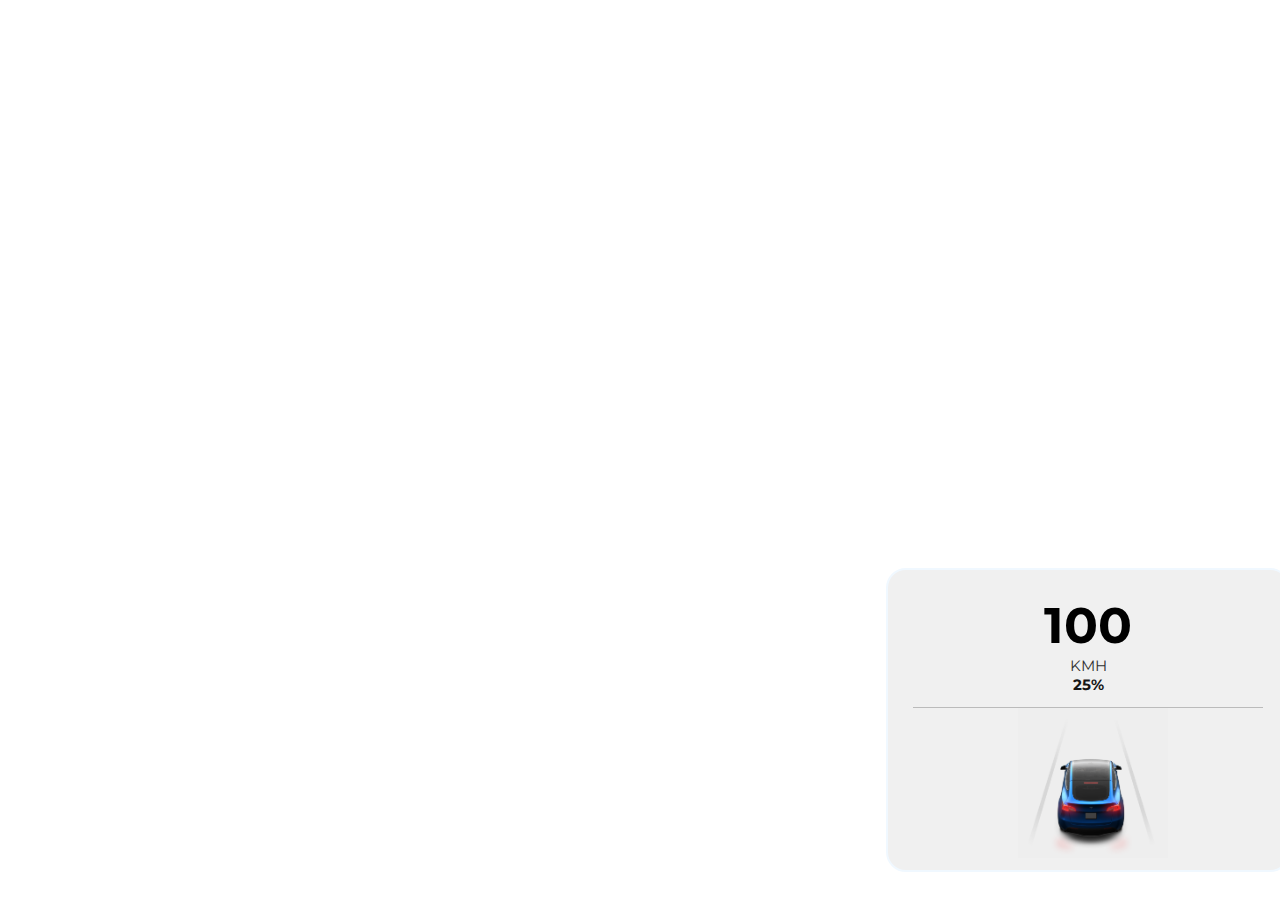
<file: html/index.html>
<html>
    <script src="nui://game/ui/jquery.js" type="text/javascript"></script>
    <link href="https://fonts.googleapis.com/css?family=Montserrat" rel="stylesheet">
    <link rel="stylesheet" href="styles.css">
    <script src="index.js"></script>

    <div id="teslaui">

        <div id="teslatext" style="font-family: Montserrat;  color: black;">100</div>
        <div id="updatesetting" style="font-family: Montserrat;  color: rgb(48, 48, 48);">KMH</div>
        <div id="updatefuelpercentage1" style="font-family: Montserrat;  color: rgb(22, 22, 22);">25%</div>
        <div id="invis" style="font-family: Montserrat;  color: rgb(48, 48, 48);">‎</div>
        <div id="line"></div>
        <img src="images/tesla.png" width="150" height="150" class="teslaImage" alt="Logo"></img>


    </div>
    
</html>
</file>
<file: html/styles.css>
#teslaui {
    font-size: 80px;
    padding: 25px;
    color: white;
    position: fixed;
    top: 80%;
    left: 85%;
    transform: translate(-50%, -50%);
    background-color: rgb(240, 240, 240);
    height: 250px;
    width: 350px;
    border: 2px solid aliceblue;
    border-radius: 20px;
    }

    
    #teslatext {
        font-size: 50px;
        font-weight: bold;
        font-family: Montserrat;
        color: rgb(0, 0, 0);
        left: 33.5%;
        top: 33%;
        text-align: center;
    }

    #updatesetting {
        font-size: 15px;
        font-weight: normal;
        font-family: Montserrat;
        color: rgb(48, 48, 48);
        left: 33.5%;
        top: 33%;
        text-align: center;
    }

    #updatefuelpercentage1 {
        font-size: 15px;
        font-weight: bold;
        font-family: Montserrat;
        color: rgb(148, 148, 148);
        left: 33.5%;
        top: 33%;
        word-spacing: 30px;
        text-align: center;
    }

    #invis {
        font-size: 10px;
        font-weight: normal;
        font-family: Montserrat;
        color: rgb(48, 48, 48);
        left: 33.5%;
        top: 33%;
        text-align: center;
    }

    #line {
        width: 100%;
        height: 1px;
        background-color: rgb(187, 187, 187);
        top: 0%;
        position: relative;
        max-width: 100%;
    }

    .teslaImage {
        position: absolute;
        left: 130px;
    }
</file>
